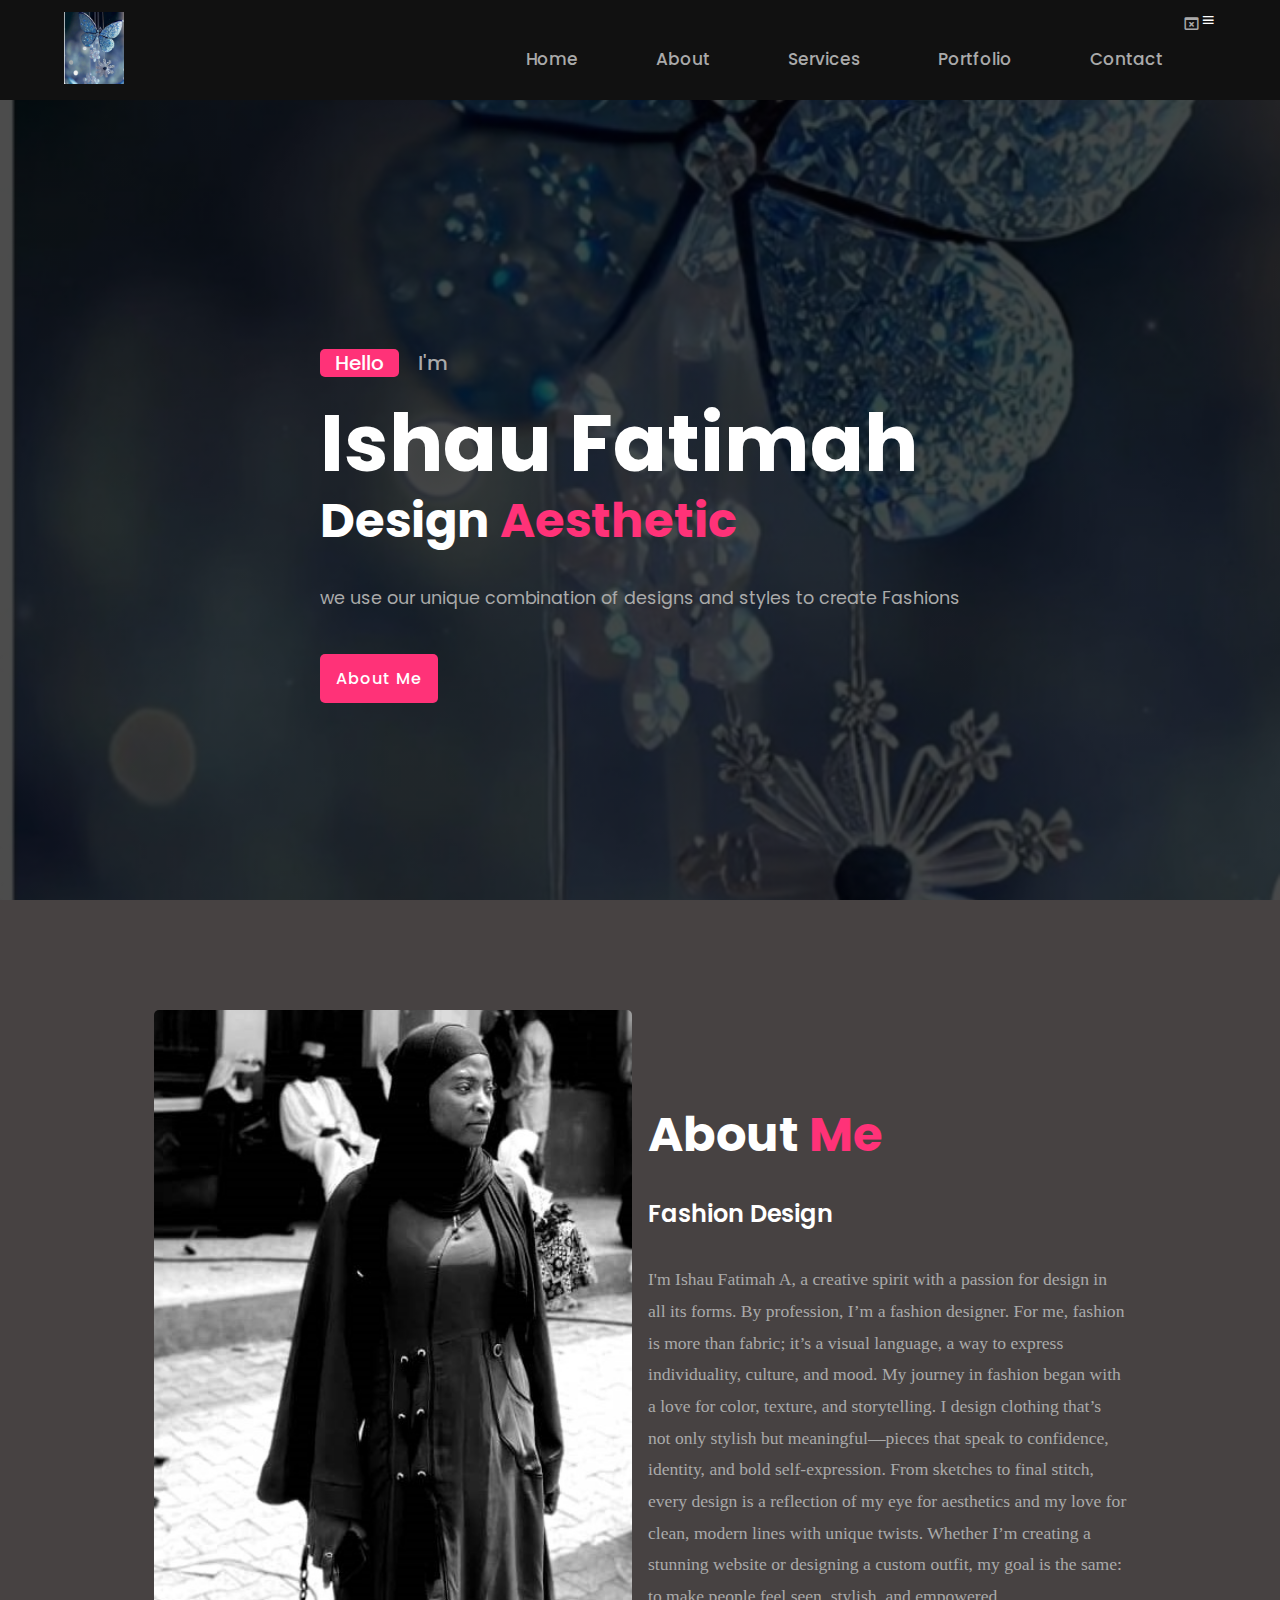
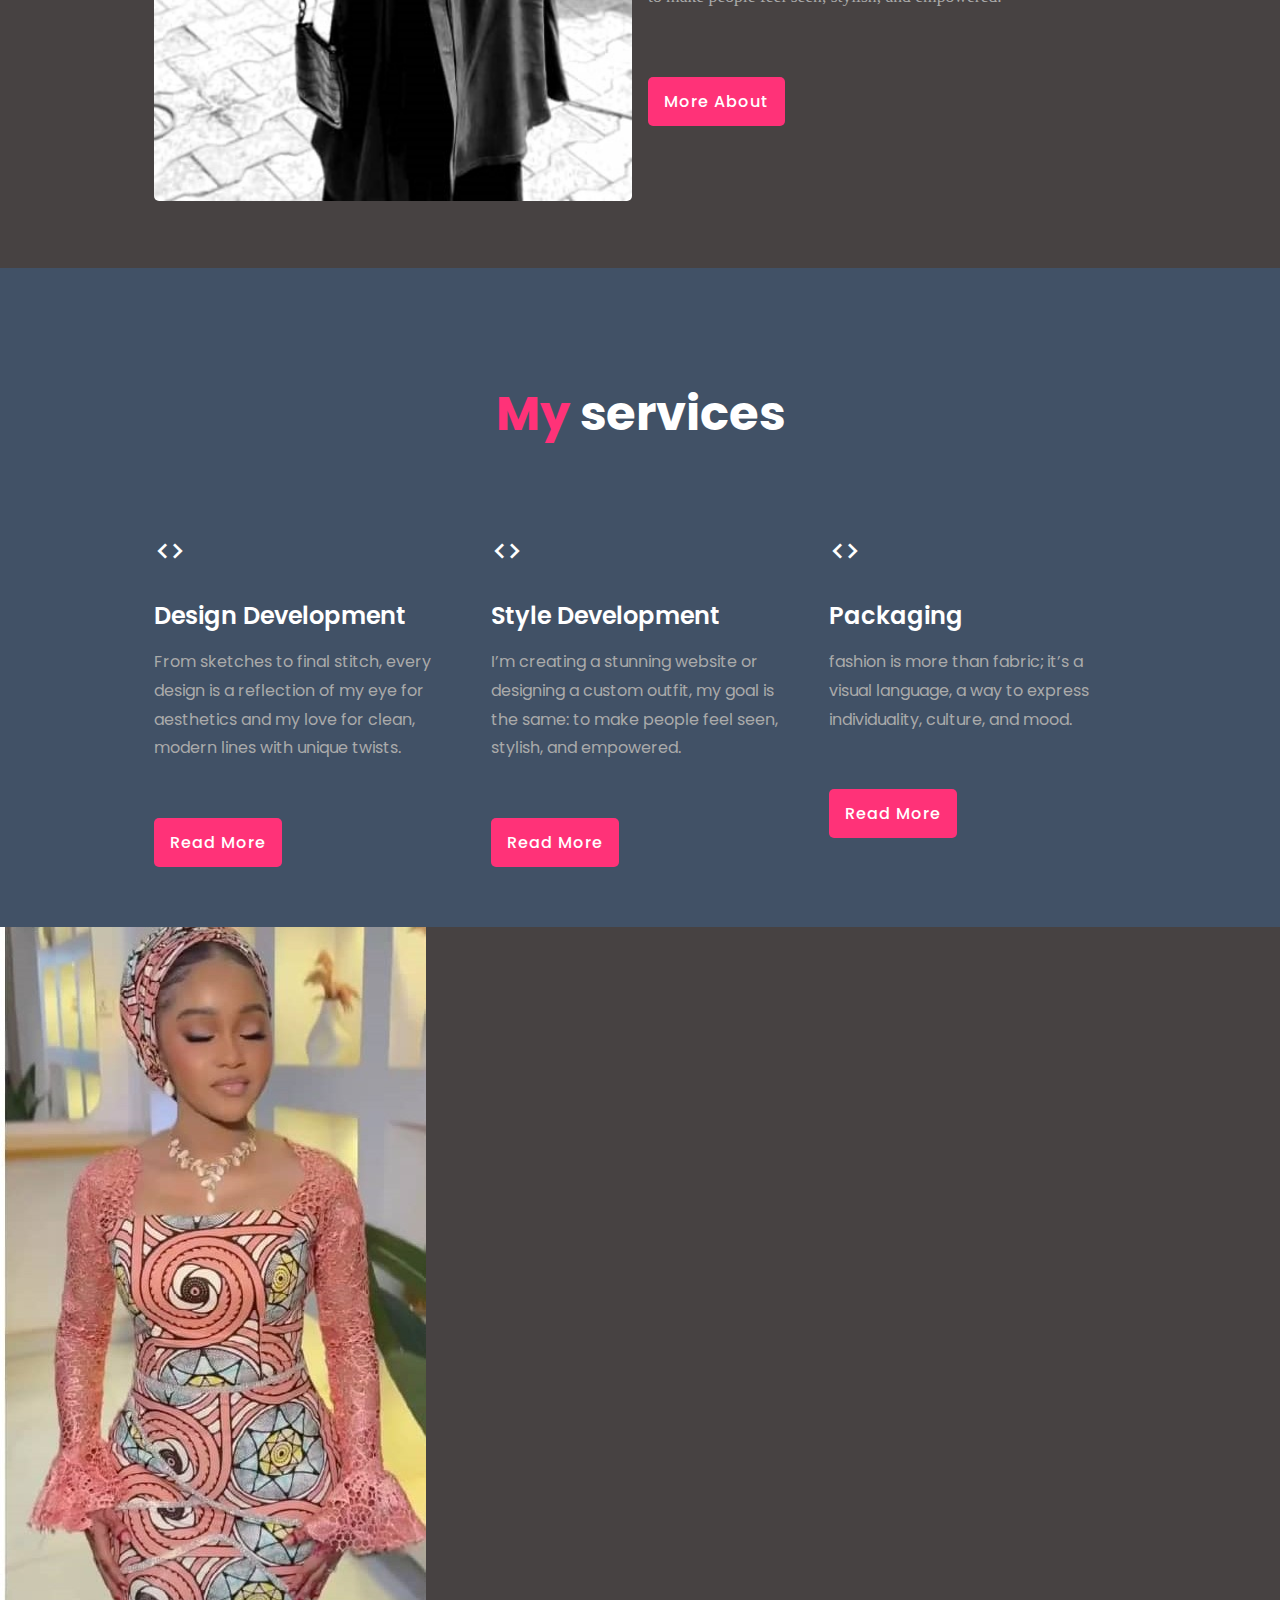
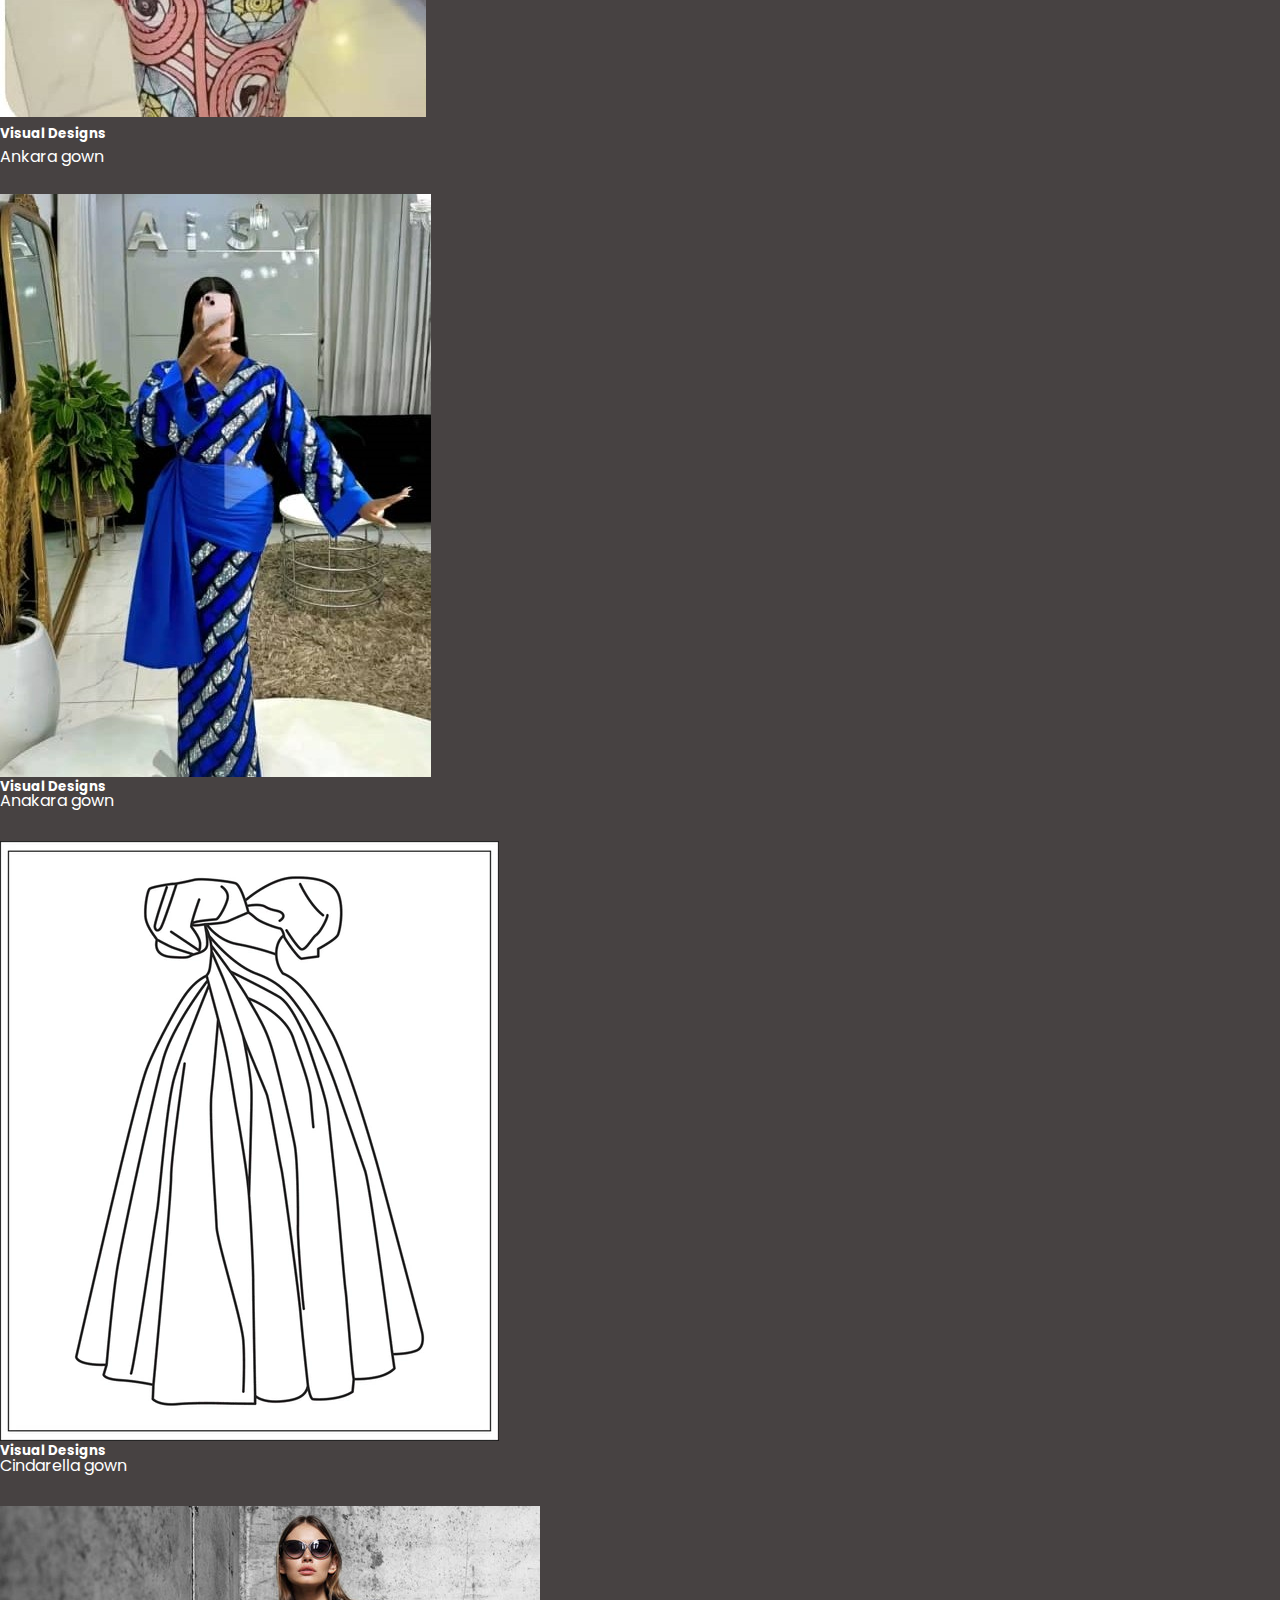
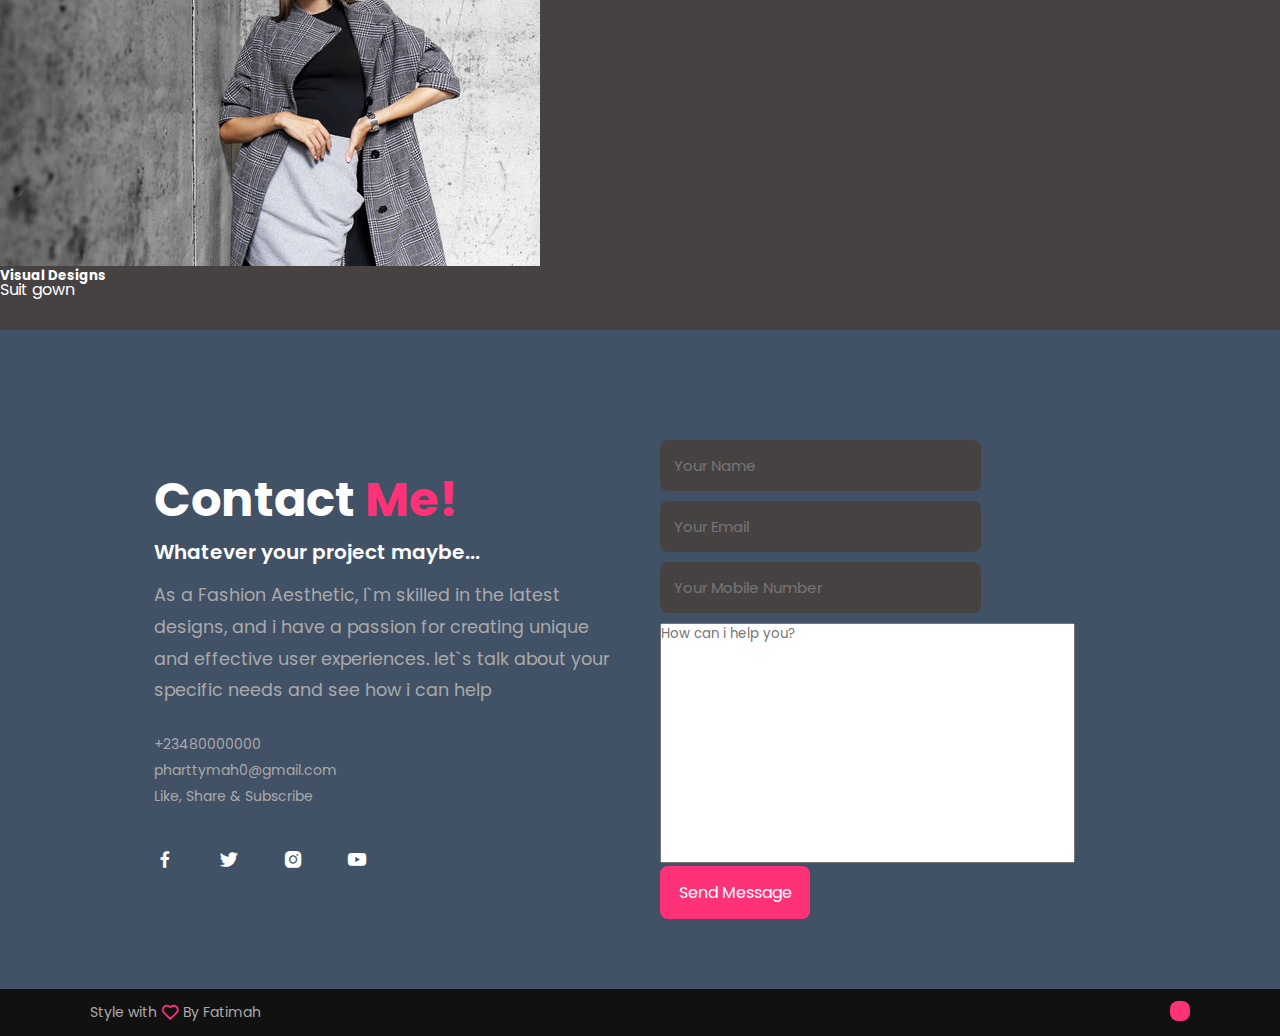
<file: index.html>
<!DOCTYPE html>
<html lang="en">
    <head>
        <meta charset="UTF-8">
        <meta name="viewpoint" content="width=device-width,initial-scale=1.0">
        <title> My portfolio</title>
 <link rel="stylesheet" href="styles.css">
<link rel="stylesheet"
  href="https://unpkg.com/boxicons@latest/css/boxicons.min.css">
    </head>
    <body>
        <!-------------header-------->
        <header class="header">
            <a href="#"><img src="./background.jpg" alt="background"><a>
                <div class="navMenu" id="navMenu">
                    <i class="bx bx-window-close" onclick="openMenu()"></i>
                <ul>
                    <li><a href="index.html">Home</a></li>
                    <li><a href="about.html">About</a></li>
                    <li><a href="services.html">Services</a></li>
                    <li><a href="portfolio.html">Portfolio</a></li>
                    <li><a href="contact.html">Contact</a></li>
                </ul>
            </div>
     <i class='bx  bx-menu' onclick="openMenu()"></i>
        </header>
    <!-----------home section--------->
    <section class="home" id="home">
    <div class="home-content">
        <div class="show">
            <span class="first">Hello</span>
             <span class="second">I'm</span>    
    </div>
    <h1>Ishau Fatimah</h1>
    <h3>Design<span> Aesthetic</span></h3>
    <p>we use our unique combination of designs and styles to create Fashions</p>
    <div class="button">
        <a href="#" class="btn">About Me</a>
    </div>
</section>
<!------------About Section------->
<section class="about"id="about">
    <div class="about-img">
        <img src="./Teemah.jpg" alt="">
    </div>
    <div class="about-text">
        <h2>About <span>Me</span></h2>
        <h4> Fashion Design</h4>
        <p>I'm Ishau Fatimah A, a creative spirit with a passion for design in all its forms. By profession, I’m a fashion designer. For me, fashion is more than fabric; it’s a visual language, a way to express individuality, culture, and mood.

My journey in fashion began with a love for color, texture, and storytelling. I design clothing that’s not only stylish but meaningful—pieces that speak to confidence, identity, and bold self-expression. From sketches to final stitch, every design is a reflection of my eye for aesthetics and my love for clean, modern lines with unique twists.

Whether I’m creating a stunning website or designing a custom outfit, my goal is the same: to make people feel seen, stylish, and empowered. </p>
<a href="" class="btn">More About</a>    
</div>
</section>

<!---------Services session------->
<section class="services" id="services">
    <div class="text-title">
        <h2><span>My</span> services</h2>
    </div>
    <div class="services-content">
        <div class="box">
            <div class="icons">
                <i class="bx bx-code"></i>
            </div>
            <h3>Design Development</h3>
        <p>From sketches to final stitch, every design is a reflection of my eye for aesthetics and my love for clean, modern lines with unique twists.</p>
            <a href="#" class="btn">Read More</a>      
    </div>
    <div class="box">
            <div class="icons">
                <i class="bx bx-code"></i>
            </div>
            <h3>Style Development</h3>
        <p>I’m creating a stunning website or designing a custom outfit, my goal is the same: to make people feel seen, stylish, and empowered.</p>
            <a href="#" class="btn">Read More</a>
    </div>
    <div class="box">
            <div class="icons">
                <i class="bx bx-code"></i>
            </div>
            <h3> Packaging</h3>
        <p>fashion is more than fabric; it’s a visual language, a way to express individuality, culture, and mood.</p>
            <a href="#" class="btn">Read More</a>
            </div>
        </div> 
</section>
<!-------------Portfolio section-->
            <img src="./IMG-20250208-WA0007.jpg" alt="">
            <div class="cover">
                <h5> Visual Designs</h5>
                <p>Ankara gown</p>
            <a href="#"><i class="bx bx-link.external"></a>
                </div>
                </div>
                <div class="row">
            <img src="./IMG-20250208-WA0004.jpg" alt="">
            <div class="cover">
                <h5> Visual Designs</h5>
                <p>Anakara gown</p>
            <a href="#"><i class="bx bx-link.external"></a> 
            </div>
                </div>
                <div class="row">
            <img src="./dress 1.jpg" alt="">
            <div class="cover">
                <h5> Visual Designs</h5>
                <p>Cindarella gown</p>
            <a href="#"><i class="bx bx-link.external"></a>
                </div>
                </div> 
                <div class="row">
            <img src="./suit style.jpg" alt="">
            <div class="cover">
                <h5> Visual Designs</h5>
                <p>Suit gown</p>
            <a href="#"><i class="bx bx-link.external"></a>
                </div>
                </div>
            </div>
</section>
<!--------------contact session------->
<section class="contact" id="contact">
    <div class="contact-text">
        <h2>Contact <span> Me!</span></h2>
        <h4> Whatever your project maybe...</h4>
        <p> As a Fashion Aesthetic, I`m skilled in the latest designs, and i have a passion for creating unique and effective user experiences. let`s talk about your specific needs and see how i can help</p>
        <div class="list">
            <li><a href="#">+23480000000</a></li>
            <li><a href="#">pharttymah0@gmail.com</a></li>
            <li><a href="#">Like, Share & Subscribe</a></li>
        </div>
        <div class="icons">
            <a href="#"><i class='bx  bxl-facebook'></i></a>
            <a href="#"><i class='bx  bxl-twitter'></i></a>
            <a href="#"><i class='bx  bxl-instagram-alt'></i></a>
            <a href="#"><i class='bx  bxl-youtube'></i></a>
        </div>
    </div>
    <div class="contact-form">
        <form action="">
            <input type="name" placeholder="Your Name" required>
            <input type="email" placeholder="Your Email" required>
            <input type="number" placeholder="Your Mobile Number" required>
            <textarea name="" id="" cols="35" rows="10" placeholder="How can i help you?"required></textarea>
            <input type="submit" value="Send Message" class="submit">
        </form>
    </div>
</section>

<!------------footer---------->
<footer class="footer">
    <div class="attribution">
        <p>Style with <i class='bx  bx-heart'  ></i> By Fatimah</p>
    </div>
    <div class="move-up">
        <a href="#home"><i class='bx  bx-up.arrow.alt'></i> </a>
    </div>
</footer>

<!-------35 for toggle menu------->
<script>
    var navMenu = document.getElementById("navMenu");

    function openMenu() {
        navMenu.style.right = "0";
    }
    function closeMenu() {
        navMenu.style.right = "-200px";
    }
</script>
    </body>
</html>
</file>
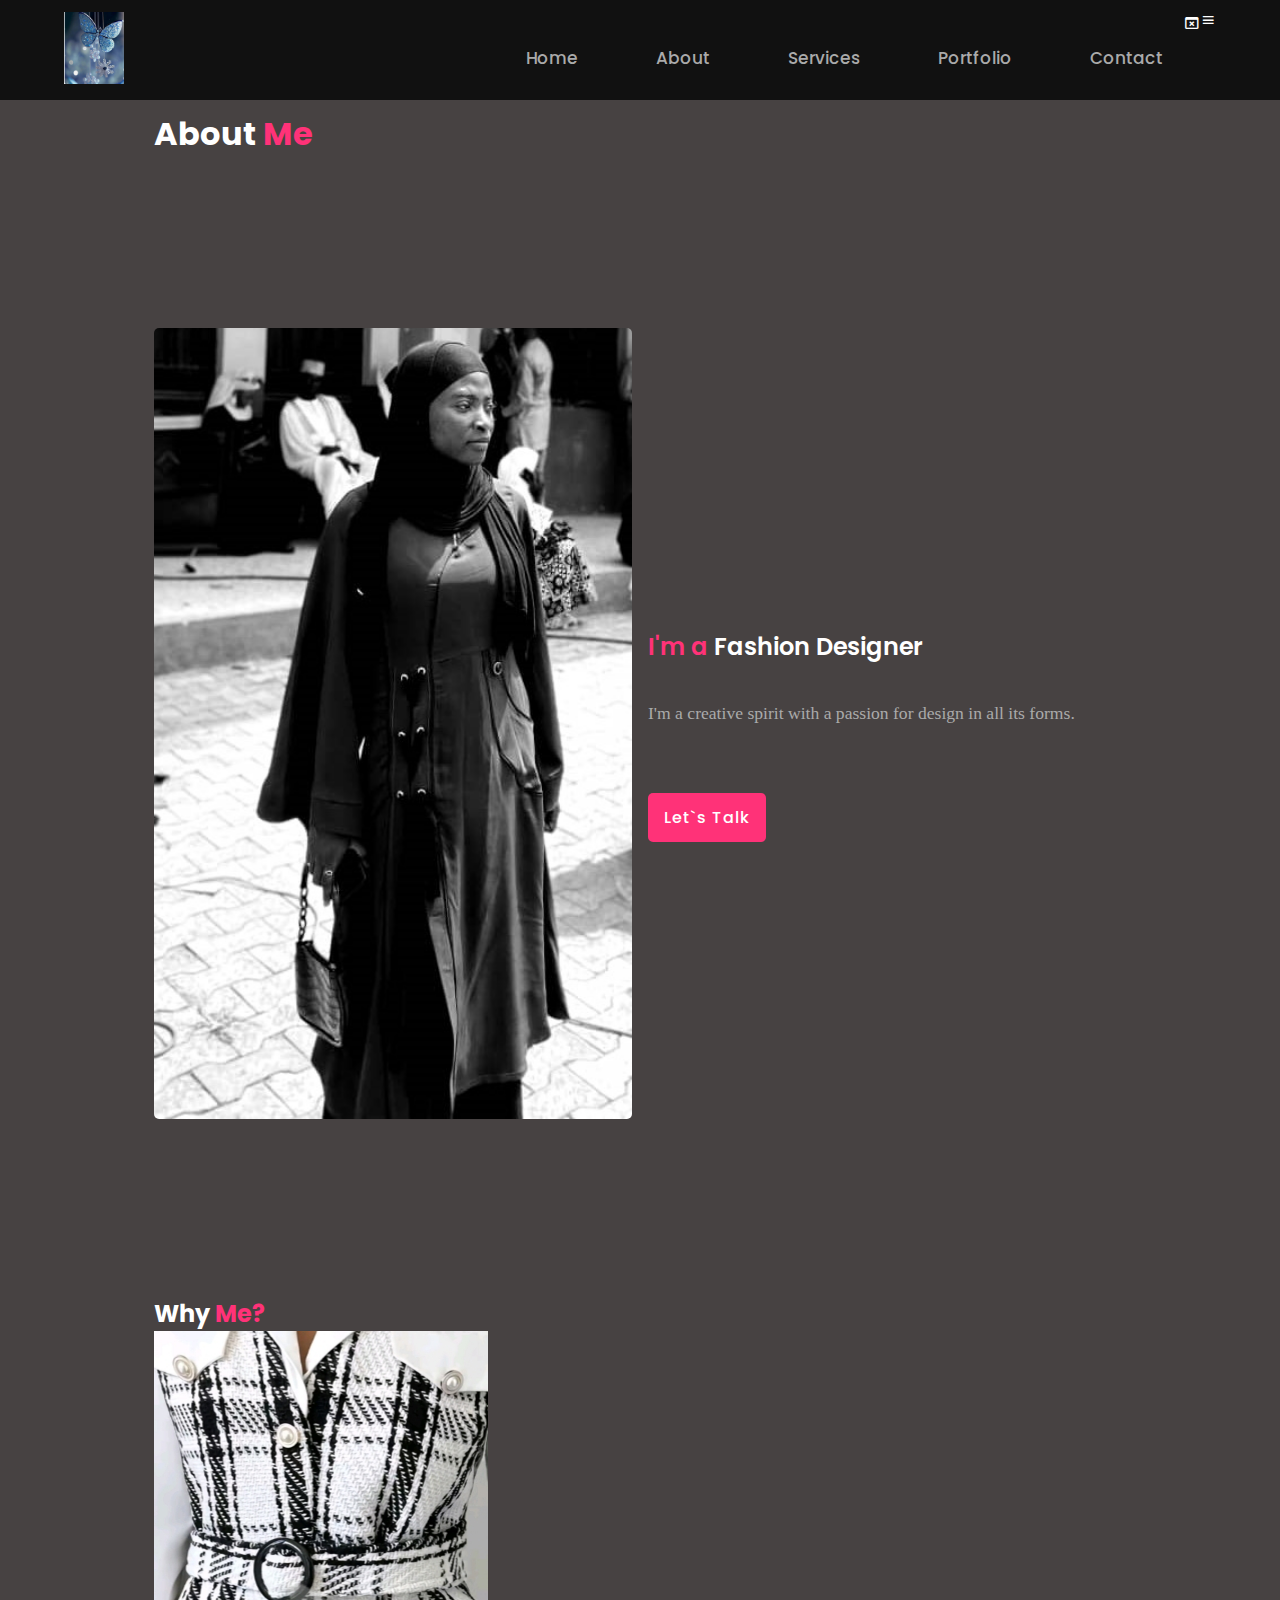
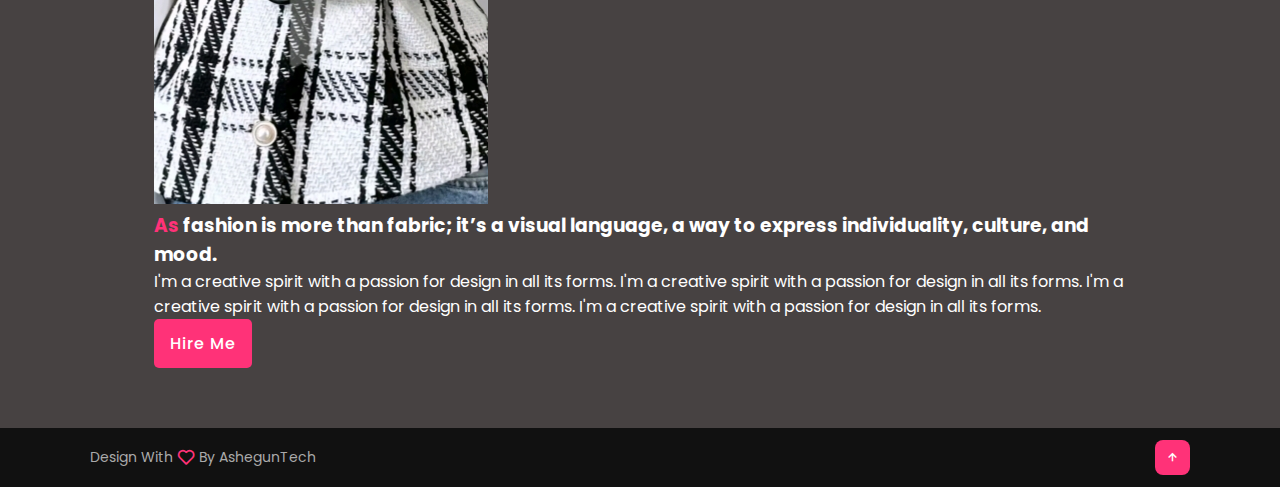
<file: about.html>
<!DOCTYPE html>
<html lang="en">
    <head>
        <meta charset="UTF-8">
        <meta name="viewpoint" content="width=device-width,initial-scale=1.0">
        <title> My portfolio</title>
 <link rel="stylesheet" href="styles.css">
<link rel="stylesheet"
  href="https://unpkg.com/boxicons@latest/css/boxicons.min.css">
    </head>
    <body>
        <!-------------header-------->
        <header class="header">
            <a href="#"><img src="./background.jpg" alt="background"></a>
                <div class="navMenu" id="navMenu">
                    <i class="bx bx-window-close" onclick="openMenu()"></i>
                <ul>
                    <li><a href="index.html">Home</a></li>
                    <li><a href="about.html">About</a></li>
                    <li><a href="services.html">Services</a></li>
                    <li><a href="portfolio.html">Portfolio</a></li>
                    <li><a href="contact.html">Contact</a></li>
                </ul>
            </div>
     <i class='bx  bx-menu' onclick="openMenu()"></i>
        </header>
<!----------sub-header session-------->
<section class="sub-header" id="sub-header">
    <h1> About <span> Me</span></h1>
</section>
<!------------About Section------->
<section class="about"id="about">
    <div class="about-img">
        <img src="./Teemah.jpg" alt="">
    </div>
    <div class="about-text">
        <h4><span> I'm a</span> Fashion Designer</h4>
        <p>I'm a creative spirit with a passion for design in all its forms.</p>
        <a href="#" class="btn">Let`s Talk</a>    
</div>
</section>

<section class="others" id="others">
    <div class="sub-text-title">
        <h2>Why <span>Me?</span></h2>
    </div>
    <div class="others-img">
        <img src="./design.jpg" alt="">
        <span class="circle-spin"></span>
    </div>
    <div class="others-text">
        <h3><span>As</span> fashion is more than fabric; it’s a visual language, a way to express individuality, culture, and mood.
</h3>
        <p>I'm a creative spirit with a passion for design in all its forms.
            I'm a creative spirit with a passion for design in all its forms.
            I'm a creative spirit with a passion for design in all its forms.
            I'm a creative spirit with a passion for design in all its forms.
        </p>
    </div>
    <div>
        <a href="#" class="btn">Hire Me</a>    

    </div>
</section>
<!----------footer session---------->
<footer class="footer">
    <div class="attribution">
        <p>Design With <i class='bx  bx-heart'  ></i> By AshegunTech</p>
    </div>
    <div class="move-up">
        <a href="#sub-header"><i class='bx  bx-up-arrow-alt'  ></i> </a>
    </div>

<!-- JS for toggle menu -->
<script>
    var NavMenu = document.getElementById("NavMenu");
    
    function openMenu() {
        NavMenu.style.right = "0";
    }
    
    function closeMenu() {
        NavMenu.style.right = "-200px";
    }
</script>
</body>
</html>
</file>
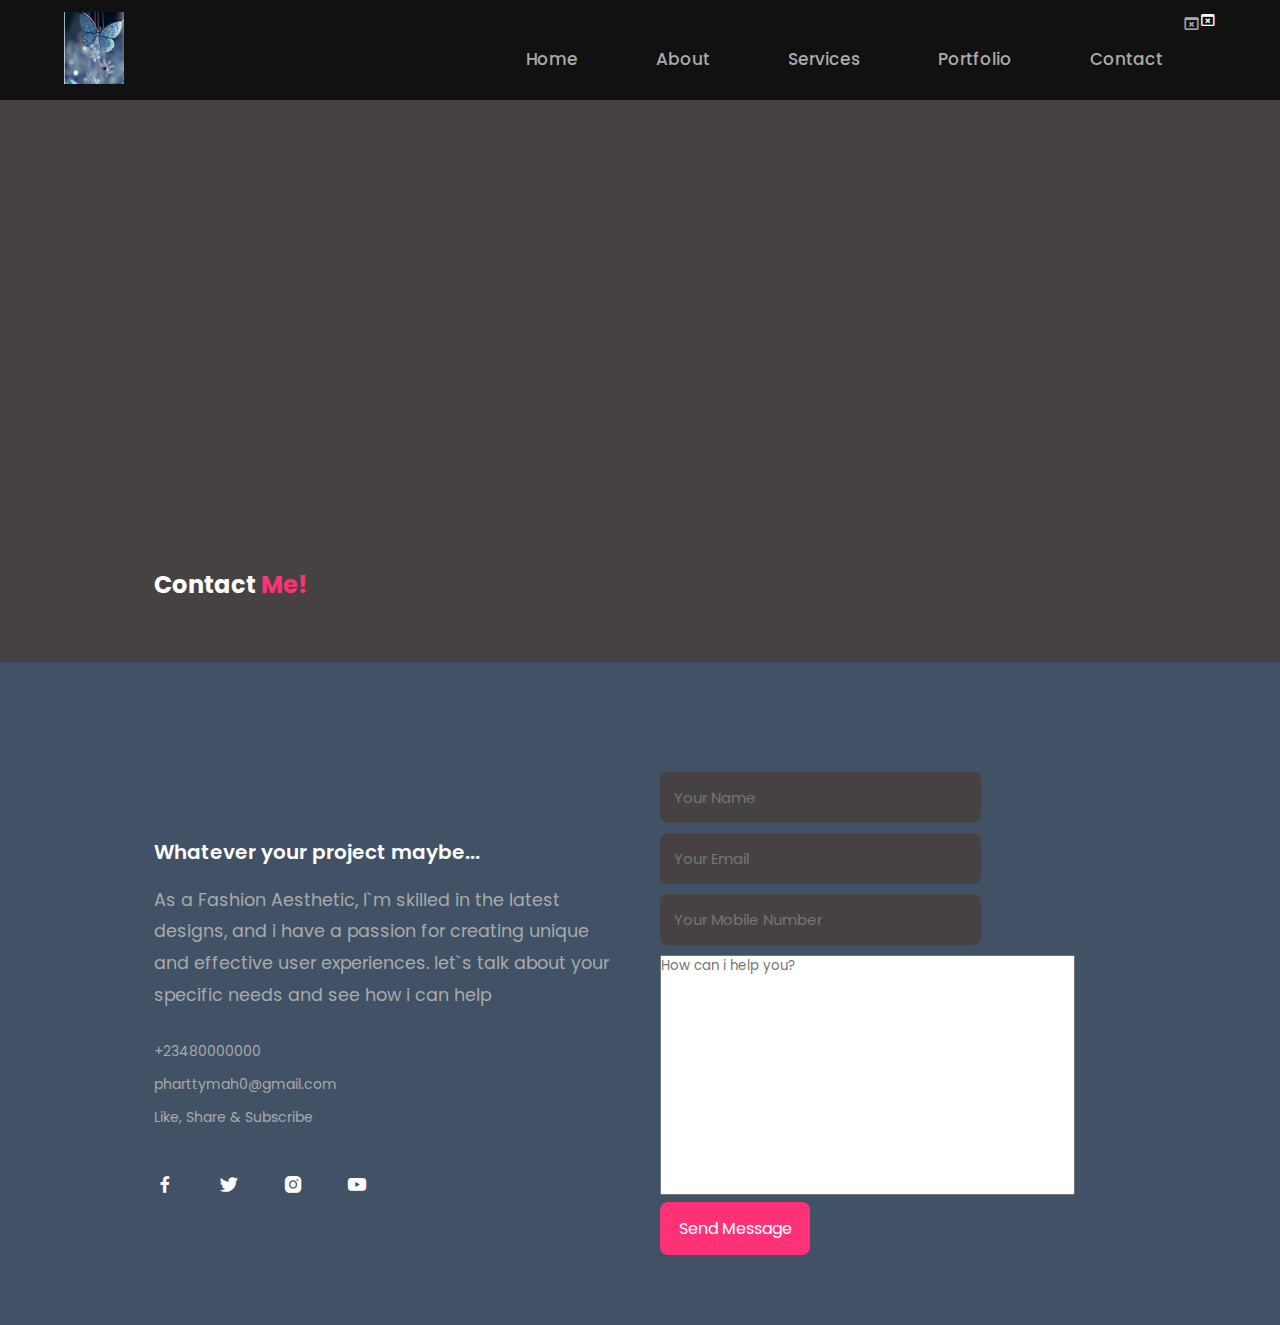
<file: contact.html>
<!DOCTYPE html>
<html lang="en">
    <head>
        <meta charset="UTF-8">
        <meta name="viewpoint" content="width=device-width,initial-scale=1.0">
        <title> My portfolio</title>
        <link rel="stylesheet" href="styles.css">
         <link rel="stylesheet"
  href="https://unpkg.com/boxicons@latest/css/boxicons.min.css">
    </head>
    <body>
        <!-------------header-------->
        <header class="header">
            <a href="#"><img src="./background.jpg" alt="background"><a>
                <div class="navMenu" id="navMenu">
                    <i class="bx bx-window-close" onclick="openMenu()"></i>
                <ul>
     <li><a href="index.html">Home</a></li>
     <li><a href="about.html">About</a></li>
     <li><a href="services.html">Services</a></li>
     <li><a href="portfolio.html">Portfolio</a></li>
     <li><a href="contact.html">Contact</a></li>
                </ul>
            </div>
 <i class="bx bx-window-close" onclick="openMenu()"></i>
        </header>

<!-- contact -->
<section class="map">
    <iframe src="https://www.google.com/maps/embed?pb=!1m14!1m8!1m3!1d2021357.1074998104!2d7.298630229934599!3d8.306465772173409!3m2!1i1024!2i768!4f13.1!3m3!1m2!1s0x103b919f1f421a45%3A0xdd12405246f81e29!2sOnilekere%20St%2C%20Idi%20Mangoro%2C%20Ikeja%20101233%2C%20Lagos!5e0!3m2!1sen!2sng!4v1755256383416!5m2!1sen!2sng" width="600" height="450" style="border:0;" allowfullscreen="" loading="lazy" referrerpolicy="no-referrer-when-downgrade"></iframe>
      <h2>Contact <span> Me!</span></h2>
</section>
<section class="contact" id="contact">
    <div class="contact-text">
        <h4 classs="dot"> Whatever your project maybe...</h4>
        <p> As a Fashion Aesthetic, I`m skilled in the latest designs, and i have a passion for creating unique and effective user experiences. let`s talk about your specific needs and see how i can help</p>
        <div class="list">
            <li><a href="#">+23480000000</a></li>
            <li><a href="#">pharttymah0@gmail.com</a></li>
            <li><a href="#">Like, Share & Subscribe</a></li>
        </div>
        <div class="icons">
            <a href="#"><i class='bx  bxl-facebook'></i></a>
            <a href="#"><i class='bx  bxl-twitter'></i></a>
            <a href="#"><i class='bx  bxl-instagram-alt'></i></a>
            <a href="#"><i class='bx  bxl-youtube'></i></a>
        </div>
    </div>
    <div class="contact-form">
        <form action="">
            <input type="name" placeholder="Your Name" required>
            <input type="email" placeholder="Your Email" required>
            <input type="number" placeholder="Your Mobile Number" required>
            <textarea name="" id="" cols="35" rows="10" placeholder="How can i help you?"required></textarea>
            <input type="submit" value="Send Message" class="submit">
        </form>
    </div>
</section>
</file>
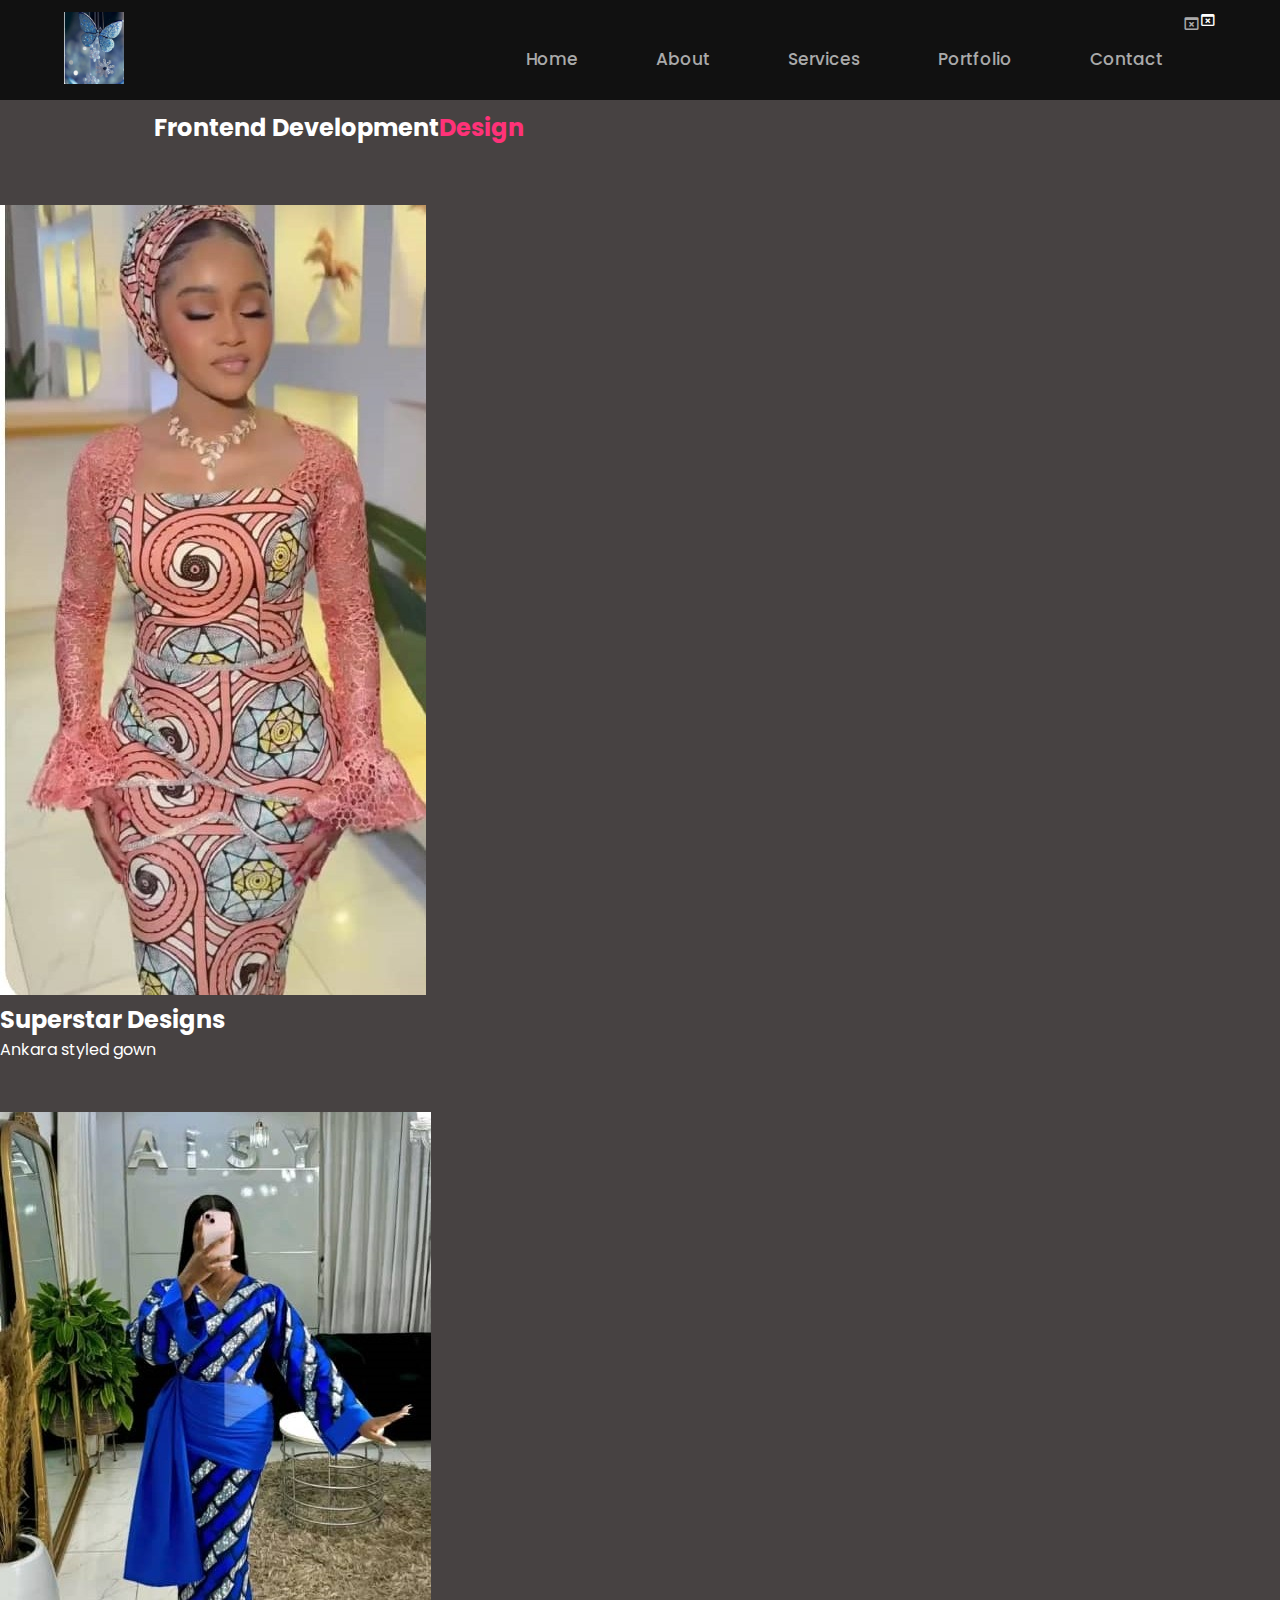
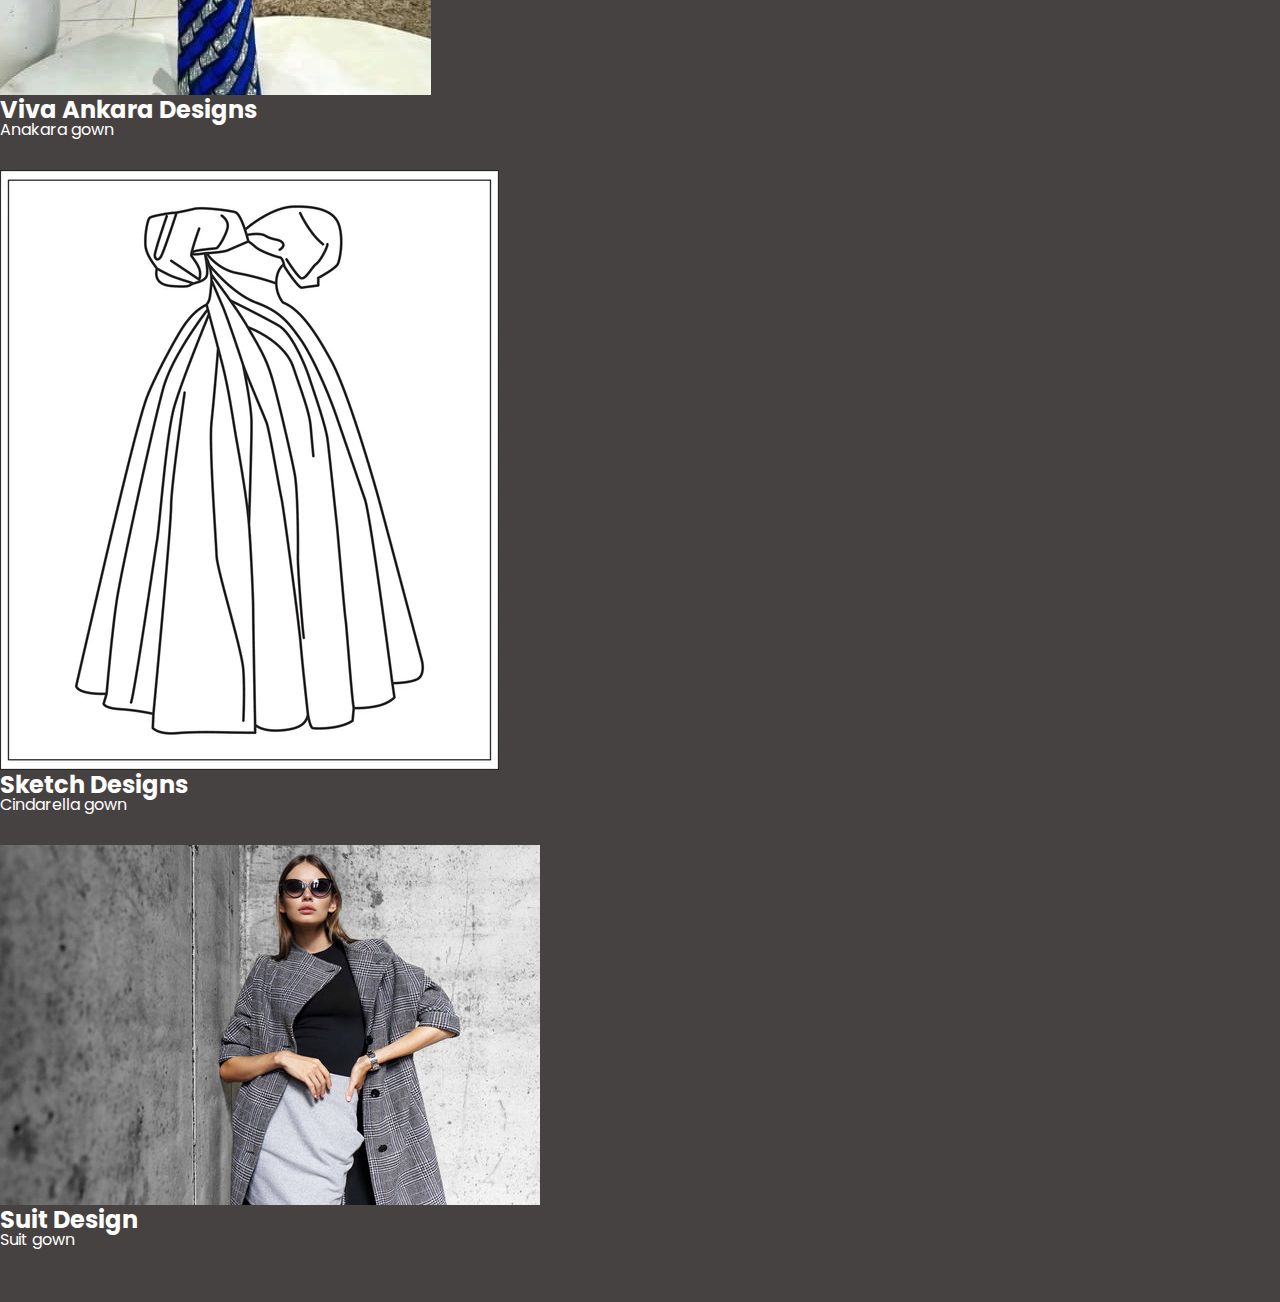
<file: portfolio.html>
<!DOCTYPE html>
<html lang="en">
    <head>
        <meta charset="UTF-8">
        <meta name="viewpoint" content="width=device-width,initial-scale=1.0">
        <title> My portfolio</title>
        <link rel="stylesheet" href="styles.css">
         <link rel="stylesheet"
  href="https://unpkg.com/boxicons@latest/css/boxicons.min.css">
    </head>
    <body>
        <!-------------header-------->
        <header class="header">
            <a href="#"><img src="./background.jpg" alt="background"><a>
                <div class="navMenu" id="navMenu">
                    <i class="bx bx-window-close" onclick="openMenu()"></i>
                <ul>
                    <li><a href="index.html">Home</a></li>
                    <li><a href="about.html">About</a></li>
                    <li><a href="services.html">Services</a></li>
                    <li><a href="portfolio.html">Portfolio</a></li>
                    <li><a href="contact.html">Contact</a></li>
                </ul>
            </div>
        <i class="bx bx-window-close" onclick="openMenu()"></i>
        </header>
        <!-- sub-header session -->
   <section class="sub-header" id="sub-header">
            <h2>Frontend Development<span>Design</span></h2>
        </section>
<!-- portfolio session -->
 <div class="row">
 <img src="./IMG-20250208-WA0007.jpg" alt="">
      <div class="cover">
      <h2> Superstar Designs</h2>
      <p>Ankara styled gown</p>
      <a href="#"><i class="bx bx-link.external"></a>
       </div>
       </div>
<div class="row">
<img src="./IMG-20250208-WA0004.jpg" alt="">
       <div class="cover">
       <h2> Viva Ankara Designs</h2>
       <p>Anakara gown</p>
       <a href="#"><i class="bx bx-link.external"></a> 
            </div>
            </div>     
      </div>
</section>
<!-- portfolio -->
 <div class="row">
  <img src="./dress 1.jpg" alt="">
            <div class="cover">
                <h2> Sketch Designs</h2>
                <p>Cindarella gown</p>
            <a href="#"><i class="bx bx-link.external"></a>
                </div>
                </div> 
      <div class="row">
      <img src="./suit style.jpg" alt="">
            <div class="cover">
                <h2> Suit Design</h2>
                <p>Suit gown</p>
            <a href="#"><i class="bx bx-link.external"></a>
                </div>
                </div>
            </div>
</section>
</file>
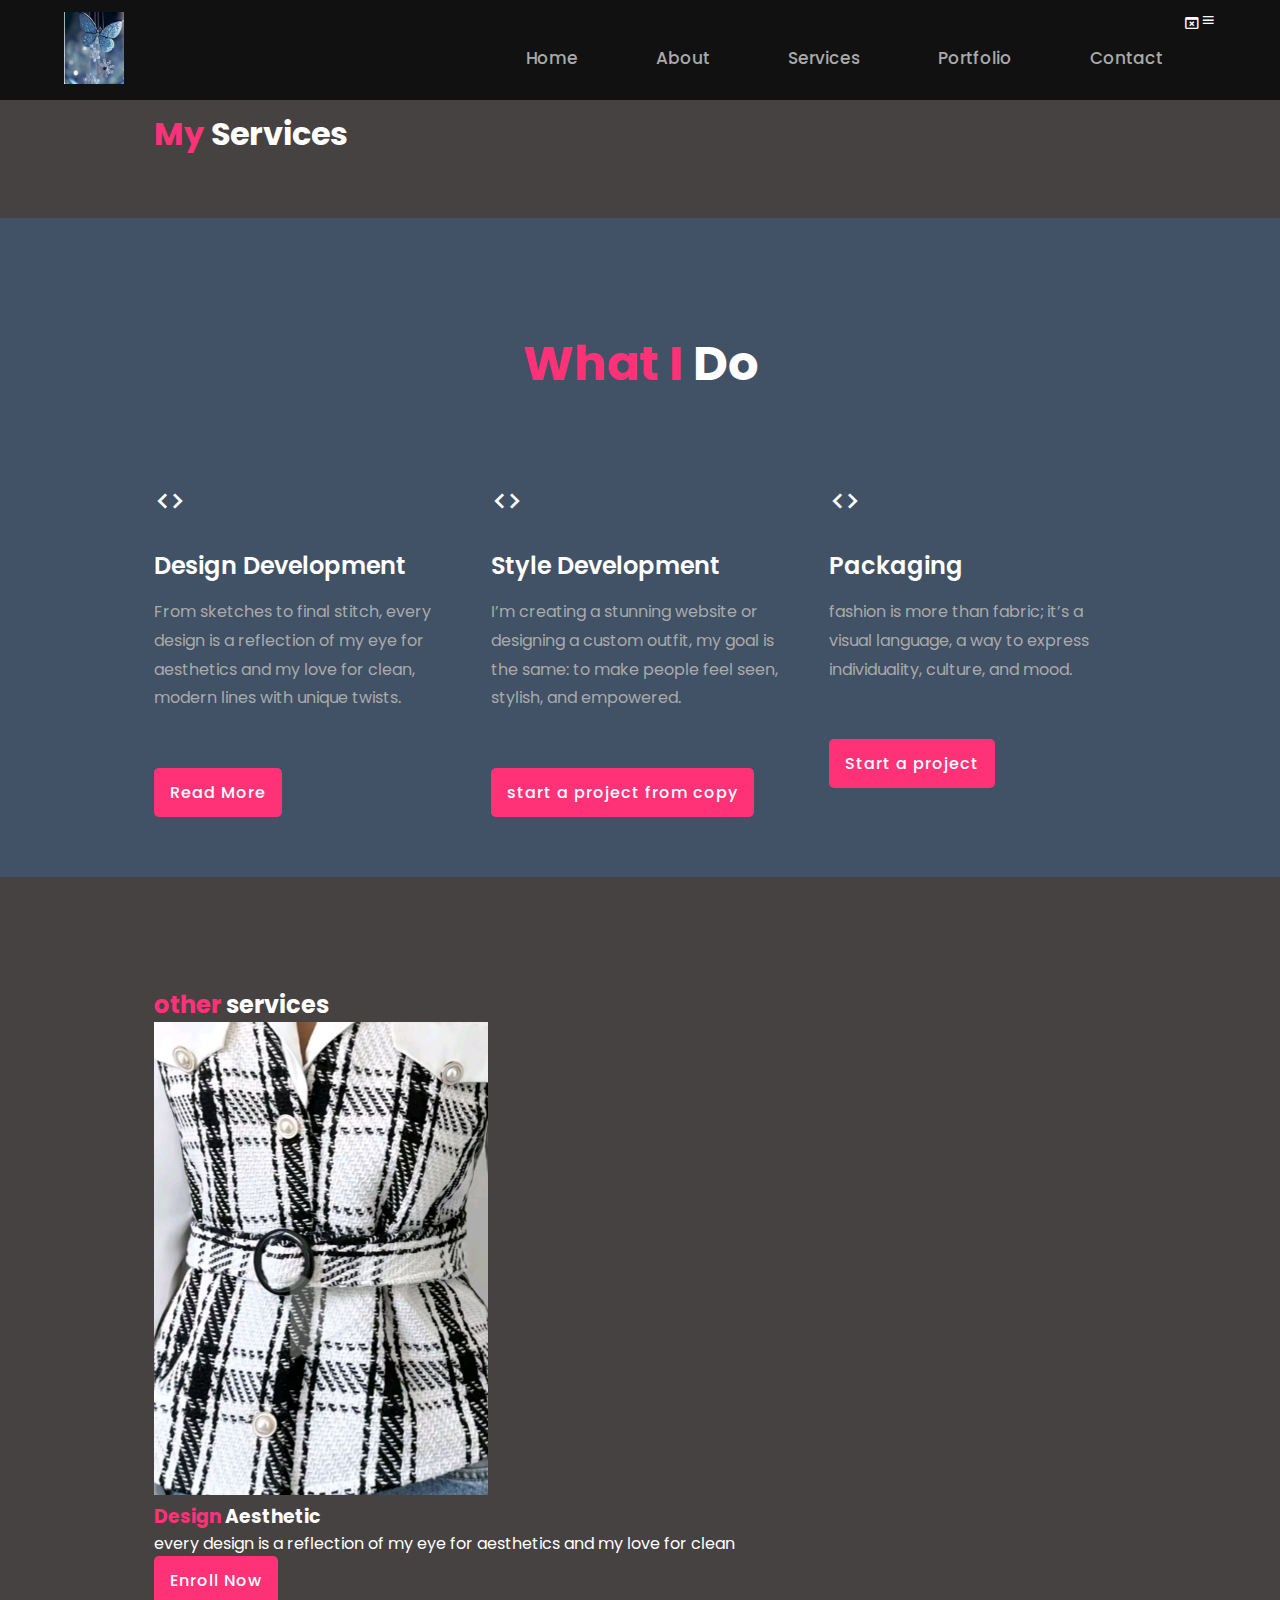
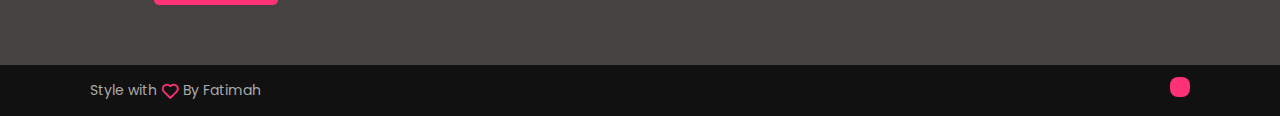
<file: services.html>
<!DOCTYPE html>
<html lang="en">
    <head>
        <meta charset="UTF-8">
        <meta name="viewpoint" content="width=device-width,initial-scale=1.0">
        <title> My portfolio</title>
 <link rel="stylesheet" href="styles.css">
<link rel="stylesheet"
  href="https://unpkg.com/boxicons@latest/css/boxicons.min.css">
    </head>
    <body>
        <!-------------header-------->
        <header class="header">
            <a href="#"><img src="./background.jpg" alt="background"></a>
                <div class="navMenu" id="navMenu">
                    <i class="bx bx-window-close" onclick="openMenu()"></i>
                <ul>
                    <li><a href="index.html">Home</a></li>
                    <li><a href="about.html">About</a></li>
                    <li><a href="services.html">Services</a></li>
                    <li><a href="portfolio.html">Portfolio</a></li>
                    <li><a href="contact.html">Contact</a></li>
                </ul>
            </div>
     <i class='bx  bx-menu' onclick="openMenu()"></i>
        </header>
        <!-- sub-header session -->
        <section class="sub-header" id="sub-header">
            <h1><span>My</span> Services</h1>
        </section>
        
        <!-- services session -->
        <section class="services" id="services">
    <div class="text-title">
        <h2> <span> What I </span> Do</h2>
    </div>
    <div class="services-content">
        <div class="box">
            <div class="icons">
                <i class="bx bx-code"></i>
            </div>
            <h3>Design Development</h3>
        <p>From sketches to final stitch, every design is a reflection of my eye for aesthetics and my love for clean, modern lines with unique twists.</p>
            <a href="#" class="btn">Read More</a>      
    </div>
    <div class="box">
            <div class="icons">
                <i class="bx bx-code"></i>
            </div>
            <h3>Style Development</h3>
        <p>I’m creating a stunning website or designing a custom outfit, my goal is the same: to make people feel seen, stylish, and empowered.</p>
 <a href="#" class="btn">start a project from copy</a>
    </div>
    <div class="box">
            <div class="icons">
                <i class="bx bx-code"></i>
            </div>
            <h3> Packaging</h3>
        <p>fashion is more than fabric; it’s a visual language, a way to express individuality, culture, and mood.</p>
            <a href="#" class="btn">Start a project</a>
            </div>
        </div> 
</section>

<section class="others">
    <div class="sub-text.title">
        <h2><span>other</span> services</h2>
    </div>
    <div class="others-img">
        <img src="./design.jpg" alt="">
        <span class="circle-spin"></span>
    </div>
    <div class="others-text">
        <h3><span>Design</span> Aesthetic</h3>
        <p>every design is a reflection of my eye for aesthetics and my love for clean</p>
    </div>
    <div>
        <a href="#" class="btn">Enroll Now</a>
    </div>
 </section>
 <!------------footer---------->
<footer class="footer">
    <div class="attribution">
        <p>Style with <i class='bx  bx-heart'  ></i> By Fatimah</p>
    </div>
    <div class="move-up">
        <a href="#services"><i class='bx  bx-up.arrow.alt'></i> </a>
    </div>
</footer>

<!-------35 for toggle menu------->
<script>
    varnavMenu = document.getElementById("navMenu");

    function openMenu() {
        navMenu.style.right = "0";
    }
    function closeMenu() {
        navMenu.style.right = "-200px";
    }
</script>
    </body>
</html>
</file>
<file: styles.css>
@import url('https://fonts.googleapis.com/css2?family=Poppins:ital,wght@0,100;0,200;0,300;0,400;0,500;0,600;0,700;0,800;0,900;1,100;1,200;1,300;1,400;1,500;1,600;1,700;1,800;1,900&display=swap');

*{
    padding: 0;
    margin: 0;
    font-family: "Poppins", sans-serif;
    box-sizing: border-box;
    scroll-behavior: smooth;
    text-decoration: none;
    list-style: none;
}
:root{
    --bg-color-one: #474242;
    --bg-color-two: #415166;
    --bg-color-sides: #111;
    --text-color-one: #fff;
    --text-color-two: #aaa;
    --main-color: #ff3278;
    --big-font: 5rem;
    --h2-font: 3rem;
    --p-font: 1.1rem;
}
html, body{
        overflow-x:hidden;
}

body{
        background-color: var(--bg-color-one);
        color: var(--text-color-one);
}

.header{
    width: 100%;
    height: 100px;
    position: fixed;
    top: 0;
    right: 0;
    z-index:1000;
    display: flex;
    align-item: center;
    justify-content: space-between;
    background-color: var(--bg-color-sides);
    padding: 2% 6%;
    transition: all, 45s ease;
}

.header img{
    width: 60px;
}

.header.bx{
display: none;
}

.navMenu{
    flex: 1;
    text-align: right;
}
.navMenu ul li{
    display: inline-block;
    padding: 8px 12px;
margin: 0 25px;
position: relative;
}

.navMenu a{
    color: var(--text-color-two);
    font-size: 17px;
    font-weight: 500;
    transition: all, 45s ease;
}
.navMenu a:hover, .navMenu a:active{
    color: var(--main-color);
}
section{
    padding: 160px 15% 120px;
}
span{
    color: var(--main-color);
}
.home{
    position: relative;
    height: 100vh;
    width: 100%;
    background-image: linear-gradient(rgba(0,0,0,0.7),rgba(0,0,0,0.7)),url(./background.jpg);
    background-position: center;
    background-size: cover;
    display: flex;
    align-items: center;
    justify-content: center;
}

.show{
    margin: 100px 0 20px;
}

.first{
    display: 15px;
    margin-right: 15px;
    padding:0 15px;
    line-height: 32px;
    font-size: 20px;
    font-weight: 500;
    border-radius: 5px;
    background-color: var(--main-color);
    color: var(--text-color-one);
}

.second{
    display: inline-block;
    font-size: 20px;
    font-weight: 500;
    color: var(--text-color-two);
}

.home-content h1{
    font-size: var(--big-font);
    font-weight: 700;
    color: var(--text-color-one);
    line-height: 1.1;
    margin: 0 0 8px;
}

.home-content h3{
    color: var(--text-color-one);
    margin: 0 0 35px;
    font-size: 3rem;
    font-weight: 700;
    line-height: 1.1;
}
.home-content p{
    color: var(--text-color-two);
    font-size: var(--p-font);
    line-height: 1.8;
    margin-bottom: 40px;
}

.button{
    display: inline-block;
    align-items: center;
    justify-content: center;
}

.btn{
    display: inline-block;
    padding: 12px 16px;
    background-color: var(--main-color);
    border-radius: 5px;
    font-size: 1rem;
    font-weight: 500;
    color: var(--text-color-one);
    letter-spacing: 1px;
    transition: all .45s ease;
}
.btn:hover{
    transform: scale(0.9);
}
.about{
display: grid;
grid-template-columns: repeat(2,1fr);
align-items: center;
gap: 1.0rem;
}
.about-img img{
    max-width: 530px;
    width: 100%;
    height: 50%;
    border-radius: 5px;
}
.about-text h2{
    font-size: var(--h2-font);
    line-height: 1.8;
}
.about-text h4{
    font-size: 24px;
    font-weight: 600;
    color: var(--text-color-one);
    line-height: 1.7;
    margin: 15px 0 30px;
}
.about-text p{
    font-size: var(--p-font);
    font-family: 'Times New Roman', Times, serif;
    color: var(--text-color-two);
    line-height: 1.8;
    margin-bottom: 4rem;
}

.services{
    background-color: var(--bg-color-two);
}

.text-title{
    text-align: center;
}
.text-title h2{
    font-size: var(--h2-font);
}

.services-content{
    display: grid;
    grid-template-columns: repeat(auto-fit, minmax(200px, auto));
    gap: 2.5rem;
    margin-top: 5rem;
    width: 100%;
}

.services-content.box{
    background-color: var(--bg-color-one);
    padding: 35px 45px;
    border-radius: 8px;
    transition: all .45s ease;
}
.services-content .box:hover{
    transform: translateY(-8px);
}

.services-content .icons{
    font-size: 32px;
    margin-bottom: 20px;
}

.services-content h3{
    font-size: 24px;
    font-weight: 600;
    color:var(--text-color-one);
    margin-bottom: 15px;
}

.services-content p{
    color: var(--text-color-two);
    font-size: 1rem;
    line-height: 1.8;
    margin-bottom: 55px;
}

.portfolio-content{
    display: grid;
    grid-template-columns: repeat(auto-fit, minmax(350px, auto));
    align-items:center;
    gap: 2.5rem;
    margin-bottom: 5rem;
    overflow-x: clip;
}
.portfolio-content .row{
    position:relative;
    overflow: hidden;
    cursor: pointer;
}
.portfolio-content .row img{
    width: 100%;
    display: block;
    border-radius:8px;
    border: 16px solid var(--bg-color-two);
    transition: transform 0.5s;
}

.portfolio-content .row .cover{
    width: 100%;
    height:0;
    position:absolute;
    left:0;
    bottom: 0;
    overflow: hidden;
    display: flex;
    flex-direction: column;
    align-items: center;
    background-image: linear-gradient(rgba(0, 0, 0, 0.7), #ff3278);
    border-radius: 8px;
    padding: 0 40px;
    transition: height 0.5s;
}

.portfolio-content .row .cover h5{
    font-size: 20px;
    font-weight: 600;
    margin: 35px 0;
}
.portfolio-content .row .cover p{
    text-align: center;
    color: var(--text-color-two);
    line-height: 1.8;
}

.portfolio-content .row .cover i{
    width: 60px;
    height: 60px;
    font-size: 20px;
    margin-top: 20px;
    display: flex;
    align-items: center;
    justify-content: center;
    border-radius: 50%;
    background-color: var(--text-color-one);
    color: var(--bg-color-one);
}
.portfolio-content .row:hover img{
    transform: scale(1,1);
}

.portfolio-content .row:hover .cover{
    height: 100%;
}

.contact {
    background-color: var(--bg-color-two);
    display: grid;
    grid-template-columns: repeat(2, 1fr);
    align-items: center;
    gap: 2.5rem;
}
.contact-text h2 {
font-size: var(--h2-font);
line-height: 1;
}
.contact-text h4{
    color: var(--text-color-one);
    margin: 18px 0;
    font-size: 20px;
    font-weight: 600;
}
.contact-text p{
    color: var(--text-color-two);
    font-size: var(--p-font);
    line-height: 1.8;
    margin-bottom: 30px;
}

.contact-text .list{
    margin-bottom: 2.8rem;
}

.contact-text .list li{
    margin-bottom: 12px;
}
.contact-text .list li a {
    display: block;
    color: var(--text-color-two);
    font-size: 14px;
    transition: all .45s ease;
}

.contact-text .list li a:hover {
    color: var(--text-color-one);
    transform: translateY(5px);
}

.contact-text .icons i {
    width: 45px;
    height: 45px;
    color: var(--text-color-one);
    font-size: 22px;
    display: inline-block;
    align-items: center;
    justify-content: center;
    margin-right: 15px;
    transition: all .45s ease;
}

.contact-text .icons i:hover {
    color: var(--main-color);
}
.contact-form form {
    position: relative;
}
.contact-form form input, .contact.form form textarea{
    width: 100;
    padding: 14px;
    background-color: var(--bg-color-one);
    color: var(--text-color-one);
    border: none;
    outline: none;
    font-size: 15px;
    border-radius: 8px;
    margin-bottom: 10px;
}

.contact-form form textarea {
    resize: none;
    height: 240px;
}

.contact-form form .submit{
    width: 150px;
    display: inline-block;
    font-size: 16px;
    background-color: var(--main-color);
    color: var(--text-color-one);
    transition: all .45s ease;
}

.contact-form form .submit:hover {
    transform: scale(1.1);
    cursor: pointer;
}


.footer {
    padding: 20px 15%;
    display: flex;
    flex-wrap: wrap;
    align-items: center;
    justify-content: space-between;
    gap: 2rem;
    background-color: var(--bg-color-sides);
}

.footer .attribution p{
    color: var(--text-color-two);
    font-size: 14px;
    display: flex;
    align-items: center;
}

.footer .attribution i {
    color: var(--main-color);
    font-size: 20px;
    margin: 0 3px;
}

.footer .move-up i {
    padding: 10px;
    border-radius: 8px;
    font-size: 15px;
    color: var(--text-color-one);
    background-color: var(--main-color);
}

@media(max-width: 1480px) {
    .header{
        padding:12px 5%;
        transition: .1s;
    }
    section{
        padding: 110px 12% 60px;
    }
    .footer{
        padding: 12px 7%;
    }
}

@media (max-width: 1100px) {
    
    :root{
    --big-font: 4rem;
    --h2-font: 2.5rem;
    --p-font: 1rem;
    }

    .home {
        height: 87vh;
    }
    .home. ontent h3 {
        font-size: 2.3rem;
    }
}

@media (max-width: 920px) {
    .about, .contact{
        grid-template-columns: 1fr;
    }
    .about-img img {
        width: 100%;
        height: auto;
        max-width: 100%;
    }
}

@media (max-width: 700px) {
    .header .bx {
        display: block;
        color: var(--text-color-one);
        margin: 10px;
        font-size: 30px;
        cursor: pointer;
    }

    .navMenu{
        position: fixed;
        background-color: var(--bg-color-sides);
        height: 100%;
        width: 200px;
        top: 0;
        right: -200px;
        z-index: 2;
        transition: all .45s ease;
        text-align: center;
    }
    .navMenu ul {
        padding: 30px;
    }
    .navMenu ul li {
        display: block;
    }

    .navMenu a {
        display: block;
        margin: 17px;
        font-size: 20px;
        transition: all .45s ease;
        color: var(--text-color-one);
    }
}

@media (max-width: 480px) {
    .home h1 {
        font-size:30px;
    }

    .home h3 {
        font-size: 20px;
    }
    .portfolio-content{
        grid-template-columns: repeat(auto-fit, minmax(250px, auto));
    }
    .portfolio-content .row .cover p {
    font-size: 13.5px;
    line-height: 1.5;
}
.portfolio-content .row .cover h5{
    font-size: 15px;
    max-width: 10px 0;
}

/* web pages */
.sub-header{
    height: 70vh;
    width:100%;
    backbackground-image: linear-gradient(rgba(0, 0, 0, 0.9), rgba(0, 0, 0, 0.9)url(image/background.jpg));
babackground-position: center;
background-size: cover;
text-align: center;
}

.sub-header h1{
    margin-top: 150;
    font-size:4rem;
}

#others{
    background-color: var(--bg-color-sides);
}

.others{
    display: flex;
    flex-direction: column;
    align-items: center;
    justify-content:center;
    gap: 2rem;
}

.sub-text-title{
    text-align: center;
    display: flex;
    align-items: center;
    justify-content: center;
}

.others-img img{
    width: 90%;
    border-radius: 50%;
    border:2rem solid var(--main-color);
    background-color: var(--text-color-one);
}

.others-img .circle -spin{
    position: absolute;
    top:50%;
    left:50%;
    transform: translate(-50%, -50%) rotate(0);
    width: 100%;
    height: 100%;
    border- radius:50%;
    border-top: .2rem solid transparent;
    border-bottom: .2rem solid transparent;
    border-left: 2rem solid var(--main-color);
    border-right: 2rem solid var(--main-color);
}

.others-text{
    text-align: center;
}
.others-text h3{
    font-size: 2ren;
}
.others-text p{
    font-size: var(--p-font);
    margin: 2ren 0;
    color: var(--text-color-two);
}

.map{
    margin: auto;
}
.map 1frame{
    width: 100%;
}
.contact-text .dot{
    font-size: 1.2ren;
    color: var(--main-color);
}
</file>
